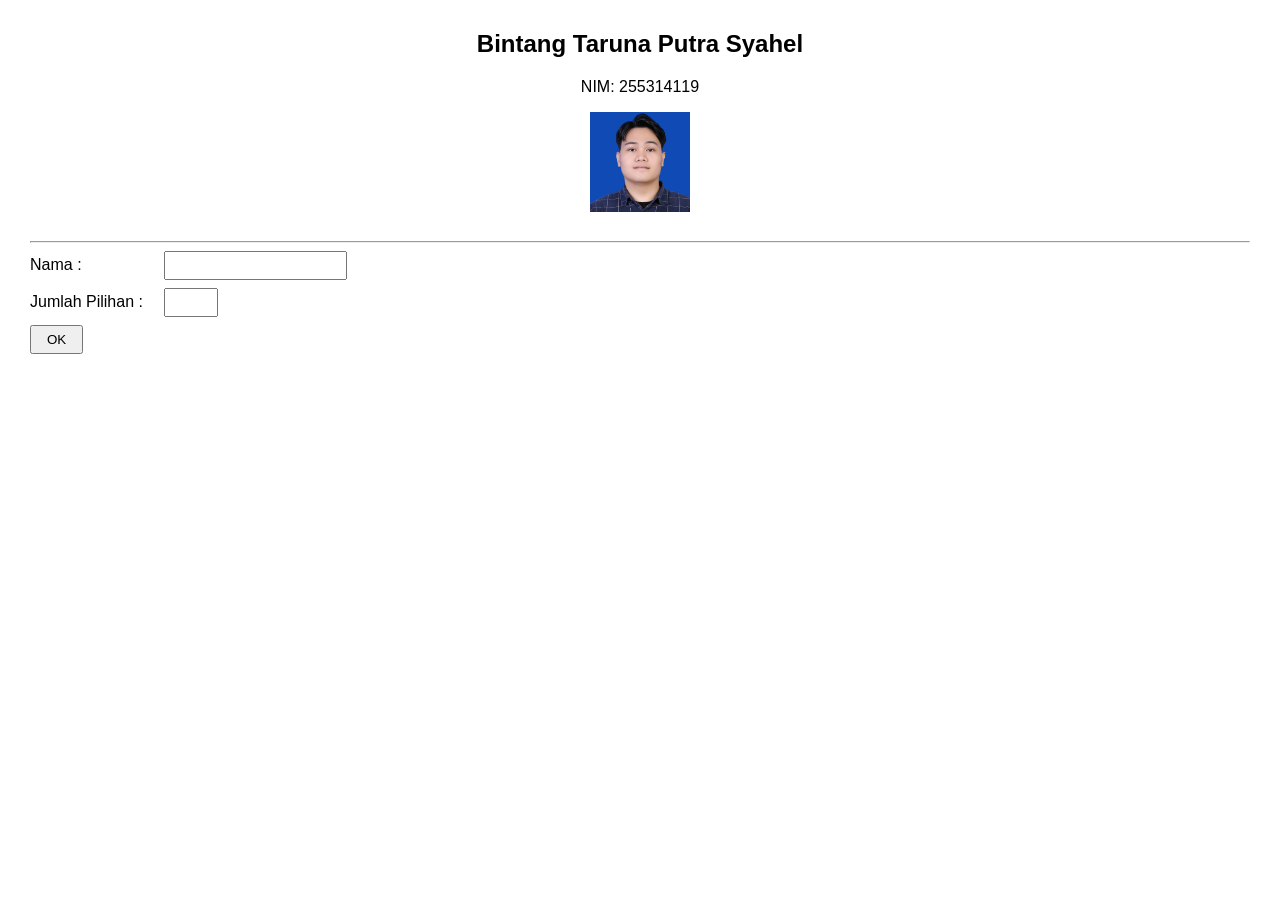
<file: Tugas-4/Tugas-JS/index.html>
<!DOCTYPE html>
<html lang="id">
<head>
    <meta charset="UTF-8">
    <meta name="viewport" content="width=device-width, initial-scale=1.0">
    <title>Tugas 4 - JavaScript</title>
    <style>
        body {
            font-family: Arial, sans-serif;
            margin: 30px;
        }

        header {
            text-align: center;
            margin-bottom: 25px;
        }

        header img {
            width: 100px;
            height: 100px;
            object-fit: cover;
        }

        label {
            display: inline-block;
            width: 130px;
        }

        input[type="text"],
        input[type="number"],
        input[type="email"],
        select {
            padding: 5px;
            margin-bottom: 8px;
        }

        button {
            padding: 5px 15px;
            cursor: pointer;
        }

        #pilihanForm,
        #pilihanHasil,
        #emailForm,
        #hasil {
            margin-top: 20px;
        }

        .radio-item {
            margin: 8px 0;
        }

        hr {
            margin-top: 25px;
        }
    </style>
</head>
<body>

    <header>
        <h2>Bintang Taruna Putra Syahel</h2>
        <p>NIM: 255314119</p>
        <img src="Bintang.jpg" alt="Foto">
    </header>

    <hr>

    <div id="dataAwal">
        <label>Nama :</label>
        <input type="text" id="nama">
        <br>

        <label>Jumlah Pilihan :</label>
        <input type="number" id="jumlah" min="1" max="10">
        <br>

        <button onclick="buatInput()">OK</button>
    </div>

    <div id="pilihanForm"></div>

    <div id="pilihanHasil"></div>

    <div id="emailForm"></div>

    <div id="hasil"></div>

    <script src="script.js"></script>

</body>
</html>
</file>
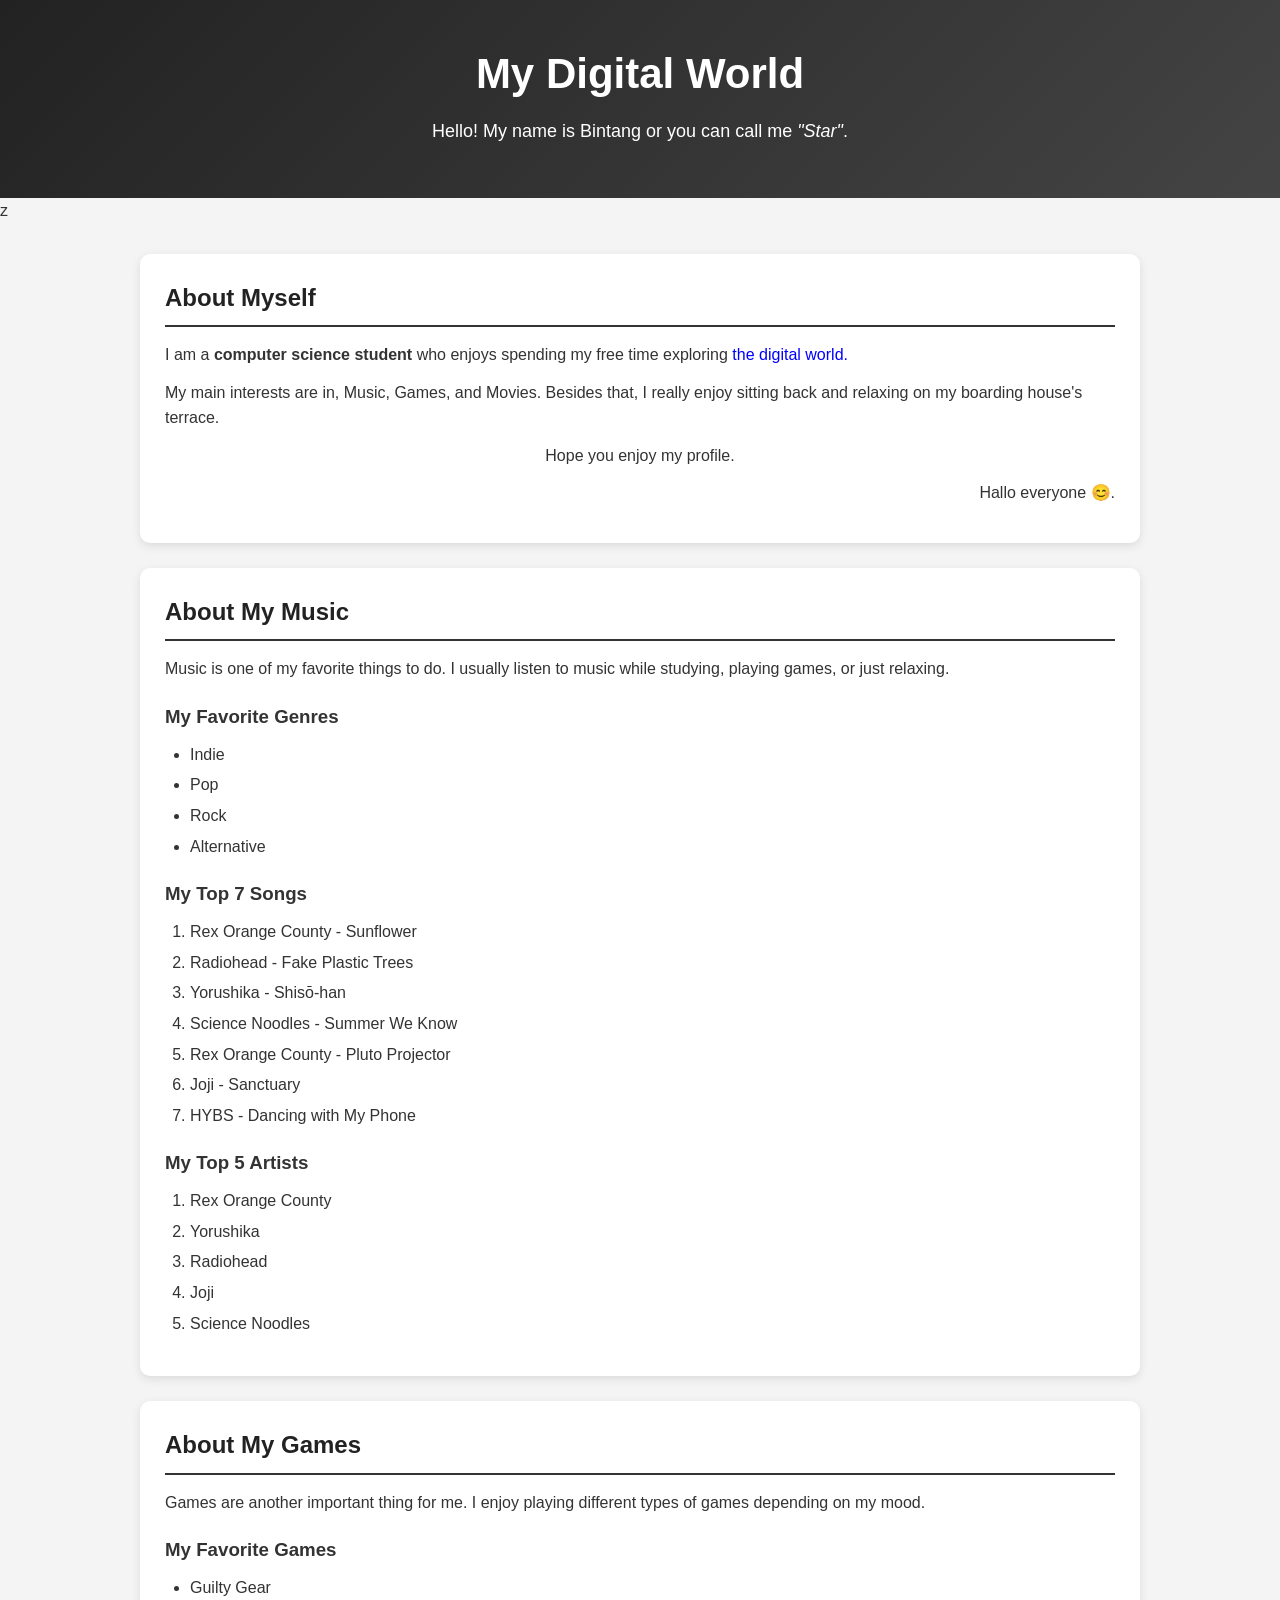
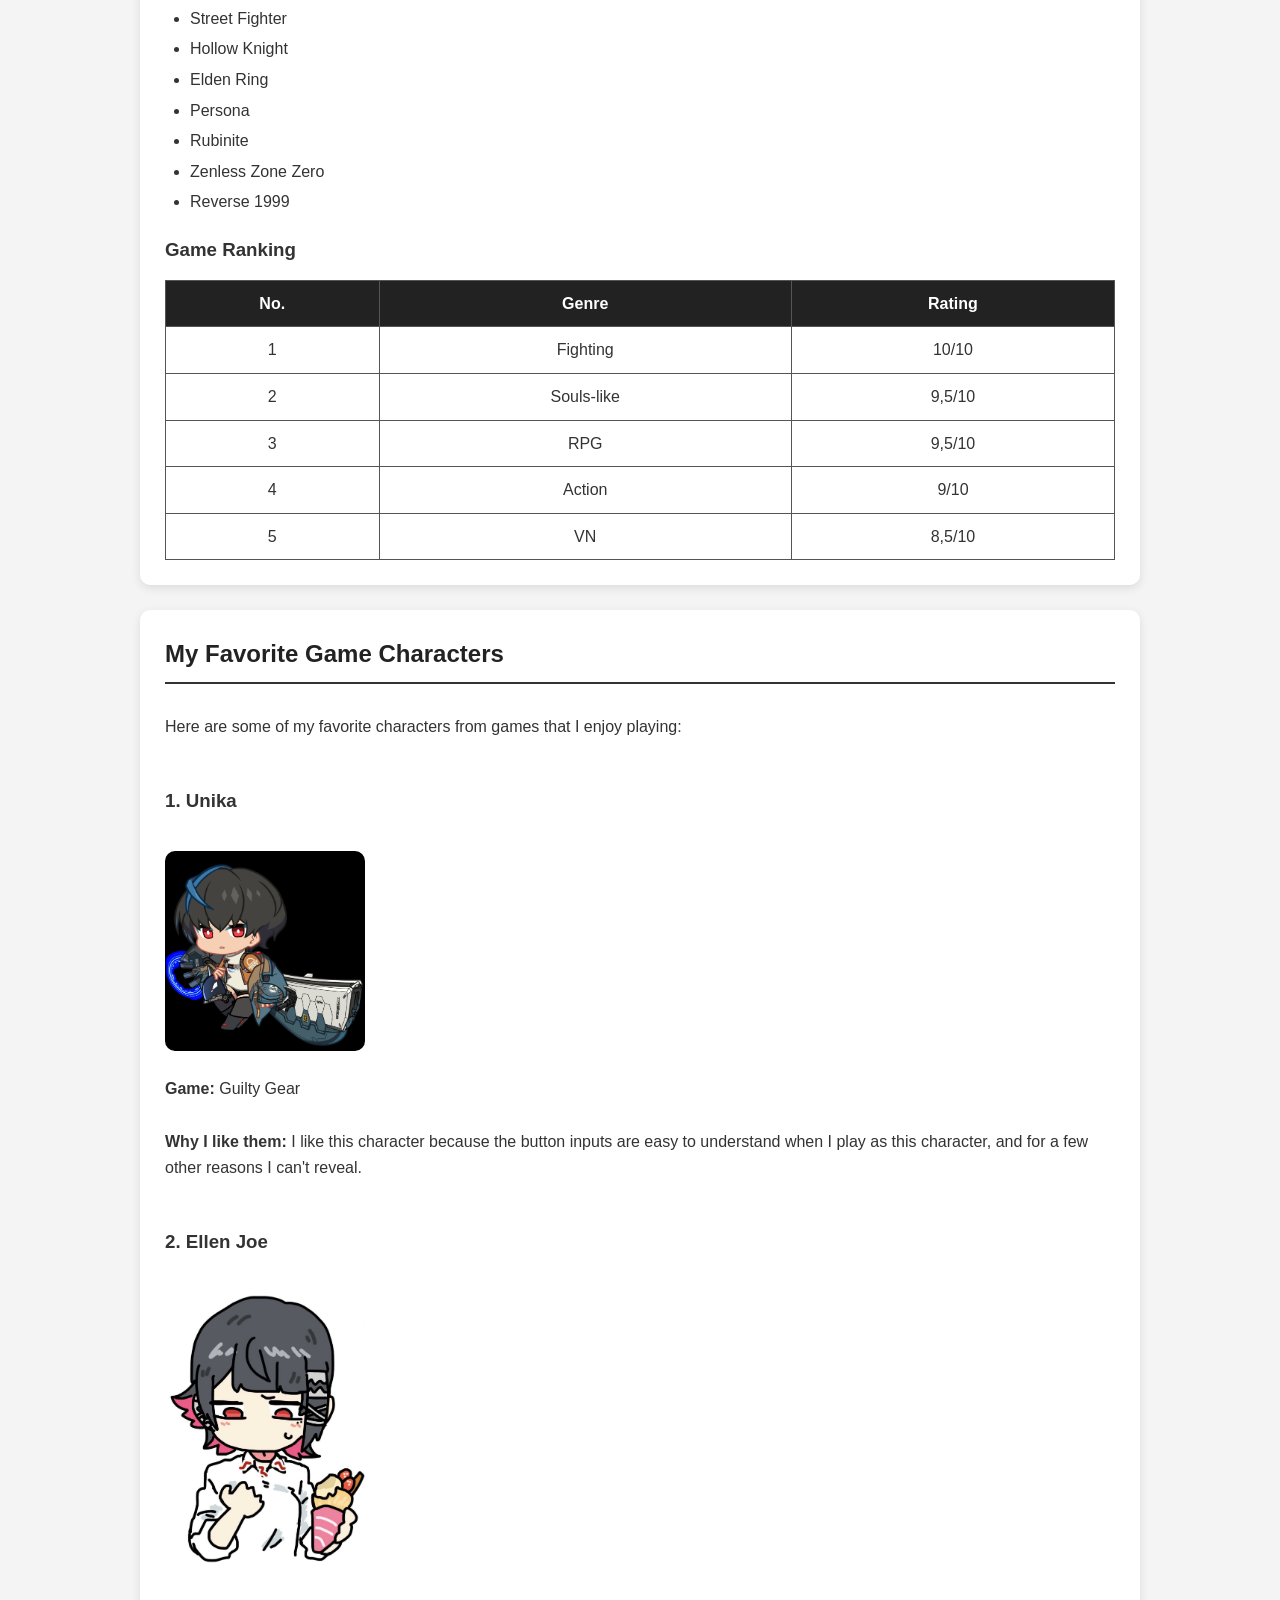
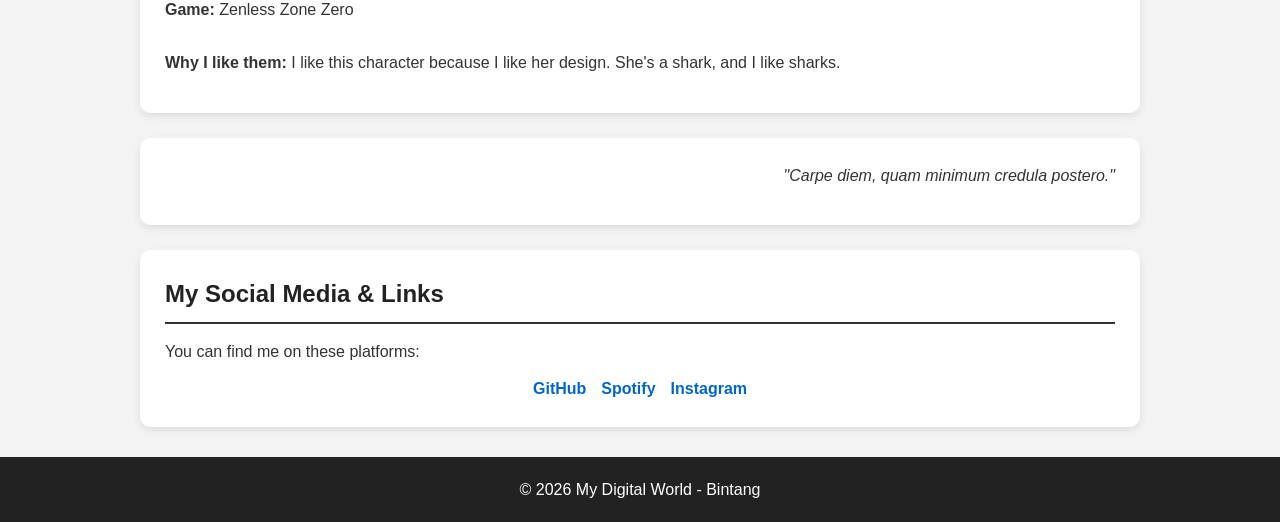
<file: Tugas/Bintang/HTML-git/bintang.html>
<!DOCTYPE html>
<html lang="id">

<head>
    <meta charset="UTF-8">
    <meta name="viewport" content="width=device-width, initial-scale=1.0">
    <title>My Digital World</title>
    <link rel="stylesheet" href="style.css">
</head>

<body>

    <header>
        <h1>My Digital World</h1>
        <p>Hello! My name is Bintang or you can call me <i>"Star"</i>.</p>
    </header>z
    <main>
        <section>
            <h2>About Myself</h2>
            <p align="justify">
                I am a <b>computer science student</b> who enjoys spending my free time
                exploring <font color="blue">the digital world.</font>
            </p>
            <p align="left">
                My main interests are in, Music, Games, and Movies.
                Besides that, I really enjoy sitting back and relaxing on my boarding house's terrace.
            </p>
            <p align="center">
                Hope you enjoy my profile.
            </p>

            <p align="right">
                Hallo everyone 😊.
            </p>
        </section>
        <section>
            <h2>About My Music</h2>

            <p align="justify">
                Music is one of my favorite things to do.
                I usually listen to music while studying, playing games,
                or just relaxing.
            </p>

            <h3>My Favorite Genres</h3>

            <ul>
                <li>Indie</li>
                <li>Pop</li>
                <li>Rock</li>
                <li>Alternative</li>
            </ul>

            <h3>My Top 7 Songs</h3>

            <ol>
                <li>Rex Orange County - Sunflower</li>
                <li>Radiohead - Fake Plastic Trees</li>
                <li>Yorushika - Shisō-han</li>
                <li>Science Noodles - Summer We Know</li>
                <li>Rex Orange County - Pluto Projector</li>
                <li>Joji - Sanctuary</li>
                <li>HYBS - Dancing with My Phone</li>
            </ol>

            <h3>My Top 5 Artists</h3>

            <ol>
                <li>Rex Orange County</li>
                <li>Yorushika</li>
                <li>Radiohead</li>
                <li>Joji</li>
                <li>Science Noodles</li>
            </ol>
        </section>

        <section>
            <h2>About My Games</h2>

            <p align="justify">
                Games are another important thing for me.
                I enjoy playing different types of games depending on my mood.
            </p>

            <h3>My Favorite Games</h3>

            <ul>
                <li>Guilty Gear</li>
                <li>Street Fighter</li>
                <li>Hollow Knight</li>
                <li>Elden Ring</li>
                <li>Persona</li>
                <li>Rubinite</li>
                <li>Zenless Zone Zero</li>
                <li>Reverse 1999</li>
            </ul>

            <h3>Game Ranking</h3>

            <table border="1">
                <tr>
                    <th>No.</th>
                    <th>Genre</th>
                    <th>Rating</th>
                </tr>

                <tr>
                    <td>1</td>
                    <td>Fighting</td>
                    <td>10/10</td>
                </tr>

                <tr>
                    <td>2</td>
                    <td>Souls-like</td>
                    <td>9,5/10</td>
                </tr>

                <tr>
                    <td>3</td>
                    <td>RPG</td>
                    <td>9,5/10</td>
                </tr>

                <tr>
                    <td>4</td>
                    <td>Action</td>
                    <td>9/10</td>
                </tr>

                <tr>
                    <td>5</td>
                    <td>VN</td>
                    <td>8,5/10</td>
                </tr>
            </table>
        </section>

        <section>
            <h2>My Favorite Game Characters</h2>

            <p>
                Here are some of my favorite characters from games that I enjoy playing:
            </p>

            <h3>1. Unika</h3>

            <img src="Unika.jpg" alt="Unika - Guilty Gear" width="200">

            <p>
                <b>Game:</b> Guilty Gear
            </p>

            <p>
                <b>Why I like them:</b>
                I like this character because the button inputs are easy
                to understand when I play as this character, and for a few
                other reasons I can't reveal.
            </p>

            <h3>2. Ellen Joe</h3>

            <img src="EllenJoe.jpg" alt="Ellen Joe - Zenless Zone Zero" width="200">

            <p>
                <b>Game:</b> Zenless Zone Zero
            </p>
            <p>
                <b>Why I like them:</b>
                I like this character because I like her design.
                She's a shark, and I like sharks.
            </p>
        </section>

        <section>
            <p align="right">
                <i>"Carpe diem, quam minimum credula postero."</i>
            </p>
        </section>
        <section>
            <h2>My Social Media & Links</h2>
            <p>
                You can find me on these platforms:
            </p>

            <ul>
                <li>
                    <a href="https://github.com/TangTunang" target="_blank">
                        GitHub
                    </a>
                </li>

                <li>
                    <a href="https://open.spotify.com/" target="_blank">
                        Spotify
                    </a>
                </li>

                <li>
                    <a href="https://www.instagram.com/tangi_tang" target="_blank">
                        Instagram
                    </a>
                </li>
            </ul>
        </section>
    </main>
    <footer>
        <p>&copy; 2026 My Digital World - Bintang</p>
    </footer>

</body>
</html>
</file>
<file: Tugas/Bintang/HTML-git/style.css>
* {
    margin: 0;
    padding: 0;
    box-sizing: border-box;
}

body {
    font-family: Arial, Helvetica, sans-serif;
    background-color: #f4f4f4;
    color: #333;
    line-height: 1.6;
}

.card {
    background-color: white;
    padding: 25px;
    border-radius: 10px;
    box-shadow: 0 3px 10px rgba(0, 0, 0, 0.1);
}

nav {
    display: flex;
    justify-content: center;
    align-items: center;
    gap: 20px;
}

a {
    color: #0066cc;
    text-decoration: none;
    font-weight: bold;
    transition: 0.3s;
}

a:hover {
    color: #8a2be2;
    text-decoration: underline;
}

header {
    background: linear-gradient(135deg, #222, #444);
    color: white;
    text-align: center;
    padding: 40px 20px;
}

header h1 {
    font-size: 42px;
    margin-bottom: 10px;
}

header p {
    font-size: 18px;
}

main {
    width: 85%;
    max-width: 1000px;
    margin: 30px auto;
}

section {
    background-color: white;
    padding: 25px;
    margin-bottom: 25px;
    border-radius: 10px;
    box-shadow: 0 3px 10px rgba(0, 0, 0, 0.1);
    transition: transform 0.3s ease, box-shadow 0.3s ease;
}

section:hover {
    transform: translateY(-3px);
    box-shadow: 0 6px 18px rgba(0, 0, 0, 0.15);
}

h2 {
    color: #222;
    border-bottom: 2px solid #333;
    padding-bottom: 8px;
    margin-bottom: 15px;
}

h3 {
    margin-top: 20px;
    margin-bottom: 10px;
}

p {
    margin-bottom: 12px;
}

b {
    color: #333;
}

ul,
ol {
    margin-left: 25px;
    margin-bottom: 15px;
}

li {
    margin-bottom: 5px;
}

table {
    width: 100%;
    border-collapse: collapse;
    margin-top: 15px;
}

th,
td {
    border: 1px solid #555;
    padding: 10px;
    text-align: center;
}

th {
    background-color: #222;
    color: white;
}

tr:hover {
    background-color: #eeeeee;
}

img {
    display: block;
    width: 200px;
    max-width: 100%;
    border-radius: 10px;
    margin: 10px 0;
    transition: transform 0.3s ease, box-shadow 0.3s ease;
}

img:hover {
    transform: scale(1.05);
    box-shadow: 0 5px 15px rgba(0, 0, 0, 0.2);
}

section:last-of-type ul {
    display: flex;
    justify-content: center;
    align-items: center;
    gap: 15px;
    list-style: none;
    margin: 0;
    padding: 0;
}

section:last-of-type li {
    margin: 0;
}

section:nth-of-type(4) {
    display: grid;
    grid-template-columns: 1fr;
    gap: 15px;
}

section:nth-of-type(5) p {
    text-align: right;
    font-style: italic;
}

footer {
    background-color: #222;
    color: white;
    text-align: center;
    padding: 20px;
    margin-top: 30px;
}

footer p {
    margin: 0;
}

@media (max-width: 600px) {
    header {
        padding: 30px 15px;
    }

    header h1 {
        font-size: 30px;
    }

    header p {
        font-size: 16px;
    }

    main {
        width: 95%;
    }

    section {
        padding: 18px;
    }

    table {
        font-size: 14px;
    }

    section:last-of-type ul {
        flex-direction: column;
        gap: 5px;
    }

    img {
        width: 180px;
    }
}
</file>
